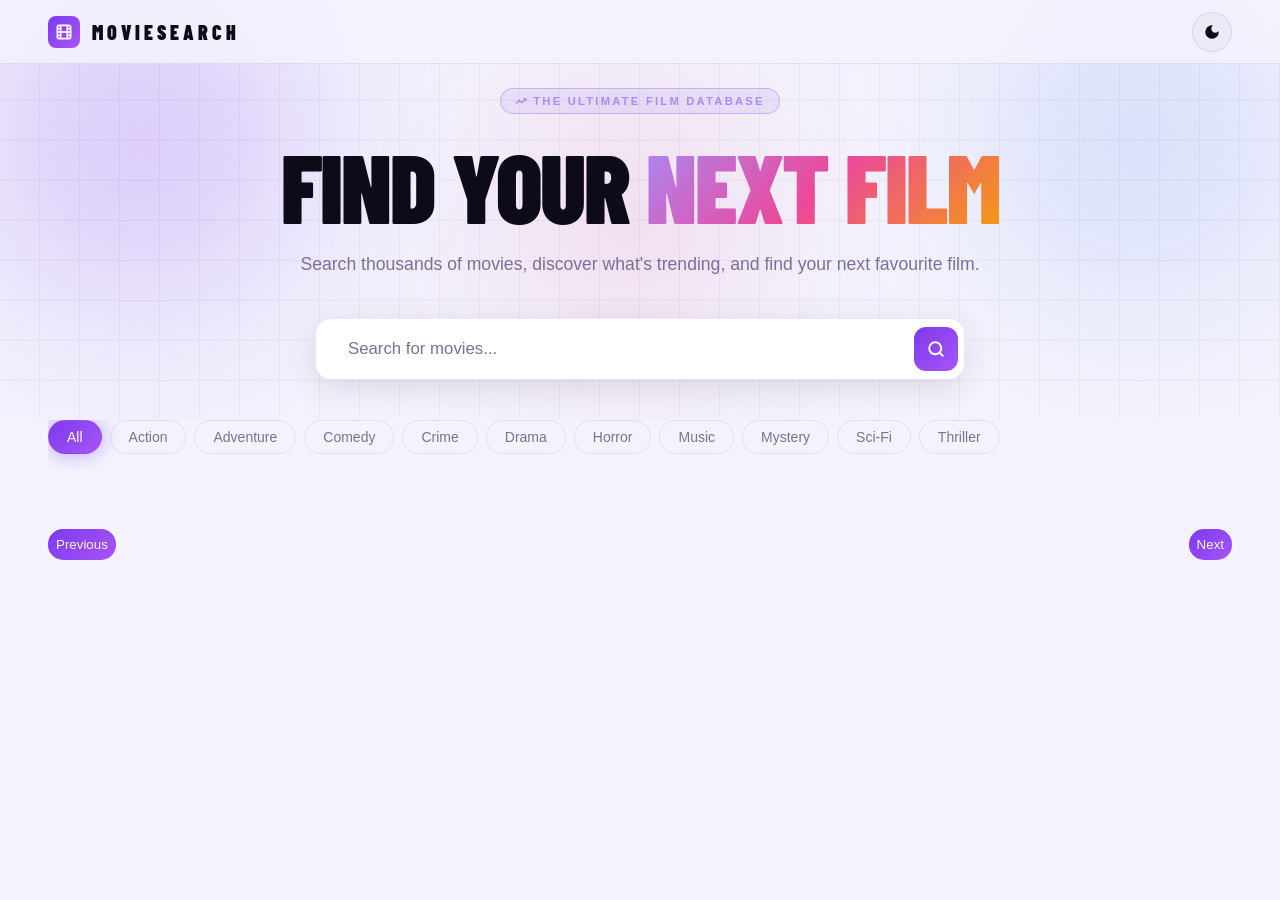
<file: index.html>
<!DOCTYPE html>
<html lang="en">

<head>
    <meta charset="UTF-8">
    <meta name="viewport" content="width=device-width, initial-scale=1.0">
    <title>MovieSearch - Premium Film Discovery</title>
    <meta name="description" content="Search thousands of movies, discover trending films, and explore by genre.">
    <link rel="shortcut icon" href="favicon.png" type="image/x-icon">
    <link rel="preconnect" href="https://fonts.googleapis.com">
    <link rel="preconnect" href="https://fonts.gstatic.com" crossorigin>
    <link href="https://fonts.googleapis.com/css2?family=Barlow+Condensed:wght@700;900&family=DM+Sans:opsz,wght@9..40,400;9..40,500;9..40,600&display=swap" rel="stylesheet">
    <link rel="stylesheet" href="style.css">
</head>

<body>

    <!-- ── Navbar ── -->
    <header class="navigation">
        <div class="navBar">
            <div class="navLogo">
                <svg viewBox="0 0 24 24">
                    <rect x="2" y="2" width="20" height="20" rx="2.5" />
                    <line x1="7" y1="2" x2="7" y2="22" />
                    <line x1="17" y1="2" x2="17" y2="22" />
                    <line x1="2" y1="12" x2="22" y2="12" />
                    <line x1="2" y1="7" x2="7" y2="7" />
                    <line x1="17" y1="7" x2="22" y2="7" />
                    <line x1="2" y1="17" x2="7" y2="17" />
                    <line x1="17" y1="17" x2="22" y2="17" />
                </svg>
            </div>
            <span class="navTitle" id="title">MovieSearch</span>
        </div>
        <div class="navActions">
            <button id="theme-switch" aria-label="Toggle theme">
                <!-- Moon icon (shown in light mode) -->
                <svg xmlns="http://www.w3.org/2000/svg" height="20px" viewBox="0 -960 960 960" width="20px">
                    <path d="M480-120q-150 0-255-105T120-480q0-150 105-255t255-105q14 0 27.5 1t26.5 3q-41 29-65.5 75.5T444-660q0 90 63 153t153 63q55 0 101-24.5t75-65.5q2 13 3 26.5t1 27.5q0 150-105 255T480-120Z" />
                </svg>
                <!-- Sun icon (shown in dark mode) -->
                <svg xmlns="http://www.w3.org/2000/svg" height="20px" viewBox="0 -960 960 960" width="20px">
                    <path d="M480-280q-83 0-141.5-58.5T280-480q0-83 58.5-141.5T480-680q83 0 141.5 58.5T680-480q0 83-58.5 141.5T480-280ZM200-440H40v-80h160v80Zm720 0H760v-80h160v80ZM440-760v-160h80v160h-80Zm0 720v-160h80v160h-80ZM256-650l-101-97 57-59 96 100-52 56Zm492 496-97-101 53-55 101 97-57 59Zm-98-550 97-101 59 57-100 96-56-52ZM154-212l101-97 55 53-97 101-59-57Z" />
                </svg>
            </button>
        </div>
    </header>

    <!-- ── Hero Section ── -->
    <section class="heroSection">
        <!-- Animated glowing background orbs -->
        <div class="orbsContainer">
            <div class="orb orb-1"></div>
            <div class="orb orb-2"></div>
            <div class="orb orb-3"></div>
        </div>
        <!-- Subtle background grid lines -->
        <div class="bgGrid"></div>

        <div class="heroContent">
            <!-- Small pill badge above headline -->
            <div class="heroBadge">
                <svg viewBox="0 0 24 24">
                    <polyline points="22 7 13.5 15.5 8.5 10.5 2 17" />
                    <polyline points="16 7 22 7 22 13" />
                </svg>
                <span>The ultimate film database</span>
            </div>

            <h1>Find Your <span class="gradientText">Next Film</span></h1>
            <p class="heroSubtitle">Search thousands of movies, discover what's trending, and find your next favourite film.</p>

            <!-- Search bar -->
            <form class="searchBar" id="searchForm">
                <input type="text" id="movieSearch" placeholder="Search for movies..." required>
                <button type="submit" class="searchButton" aria-label="Search">
                    <svg viewBox="0 0 24 24" fill="none" stroke-linecap="round" stroke-linejoin="round">
                        <circle cx="11" cy="11" r="8" />
                        <line x1="21" y1="21" x2="16.65" y2="16.65" />
                    </svg>
                </button>
            </form>
        </div>
    </section>

    <!-- ── Genre Filter Row ── -->
    <div class="genreSection">
        <div class="genreRow" id="gr">
            <button class="genrePill active" data-genre="All">All</button>
            <button class="genrePill" data-genre="Action">Action</button>
            <button class="genrePill" data-genre="Adventure">Adventure</button>
            <button class="genrePill" data-genre="Comedy">Comedy</button>
            <button class="genrePill" data-genre="Crime">Crime</button>
            <button class="genrePill" data-genre="Drama">Drama</button>
            <button class="genrePill" data-genre="Horror">Horror</button>
            <button class="genrePill" data-genre="Music">Music</button>
            <button class="genrePill" data-genre="Mystery">Mystery</button>
            <button class="genrePill" data-genre="Sci-Fi">Sci-Fi</button>
            <button class="genrePill" data-genre="Thriller">Thriller</button>
        </div>
    </div>

    <!-- ── Movie Grid ── -->
    <main class="mainPortion">
        <div class="movies-container">
            <!-- Movie cards are injected here by script.js -->
            <!-- Example card (commented out):
            <div class="movie-card">
                <img class="moviePoster" src="poster.jpg" alt="Movie Poster">
                <div class="movie-info">
                    <h3 class="movieNameRelease">The Batman (2022)</h3>
                </div>
            </div> -->
        </div>
        <div class="buttons">
            <button id="previousBtn" class="btn">Previous</button>
            <button id="nextBtn" class="btn">Next</button>
        </div>
    </main>

    <script src="script.js"></script>
</body>

</html>
</file>
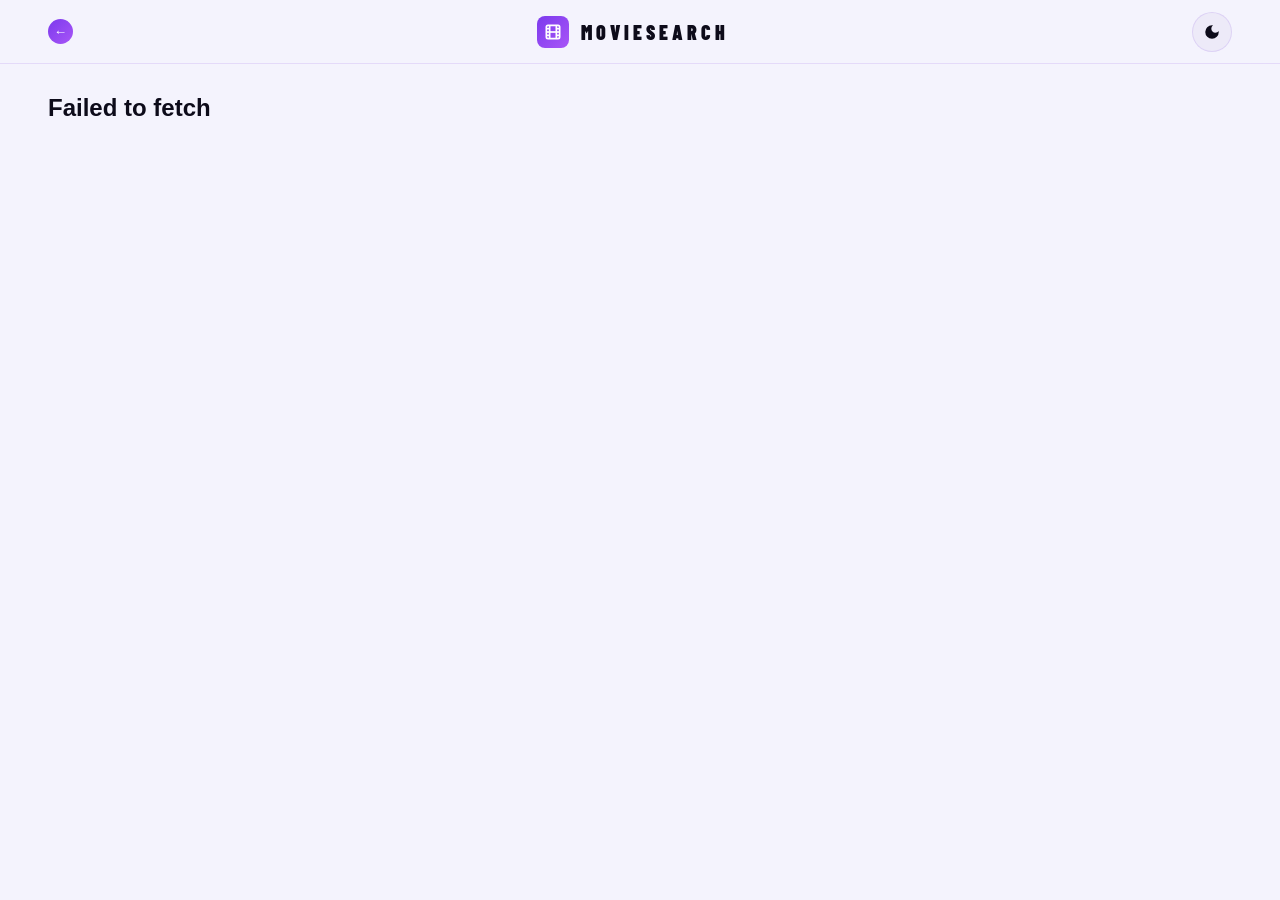
<file: movie.html>
<!DOCTYPE html>
<html lang="en">

<head>
    <meta charset="UTF-8">
    <meta name="viewport" content="width=device-width, initial-scale=1.0">
    <title>MovieSearch</title>
    <meta name="description" content="Search thousands of movies, discover trending films, and explore by genre.">
    <link rel="shortcut icon" href="favicon.png" type="image/x-icon">
    <link rel="preconnect" href="https://fonts.googleapis.com">
    <link rel="preconnect" href="https://fonts.gstatic.com" crossorigin>
    <link
        href="https://fonts.googleapis.com/css2?family=Barlow+Condensed:wght@700;900&family=DM+Sans:opsz,wght@9..40,400;9..40,500;9..40,600&display=swap"
        rel="stylesheet">
    <link rel="stylesheet" href="movie.css">
</head>

<body>
    <header class="navigation">
        <button id="backButton" class="backButton">←</button>
        <div class="navBar">
            <div class="navLogo">
                <svg viewBox="0 0 24 24">
                    <rect x="2" y="2" width="20" height="20" rx="2.5" />
                    <line x1="7" y1="2" x2="7" y2="22" />
                    <line x1="17" y1="2" x2="17" y2="22" />
                    <line x1="2" y1="12" x2="22" y2="12" />
                    <line x1="2" y1="7" x2="7" y2="7" />
                    <line x1="17" y1="7" x2="22" y2="7" />
                    <line x1="2" y1="17" x2="7" y2="17" />
                    <line x1="17" y1="17" x2="22" y2="17" />
                </svg>
            </div>
            <span class="navTitle" id="title">MovieSearch</span>
        </div>
        <button id="theme-switch" aria-label="Toggle theme">
            <!-- Moon icon (shown in light mode) -->
            <svg xmlns="http://www.w3.org/2000/svg" height="20px" viewBox="0 -960 960 960" width="20px">
                <path
                    d="M480-120q-150 0-255-105T120-480q0-150 105-255t255-105q14 0 27.5 1t26.5 3q-41 29-65.5 75.5T444-660q0 90 63 153t153 63q55 0 101-24.5t75-65.5q2 13 3 26.5t1 27.5q0 150-105 255T480-120Z" />
            </svg>
            <!-- Sun icon (shown in dark mode) -->
            <svg xmlns="http://www.w3.org/2000/svg" height="20px" viewBox="0 -960 960 960" width="20px">
                <path
                    d="M480-280q-83 0-141.5-58.5T280-480q0-83 58.5-141.5T480-680q83 0 141.5 58.5T680-480q0 83-58.5 141.5T480-280ZM200-440H40v-80h160v80Zm720 0H760v-80h160v80ZM440-760v-160h80v160h-80Zm0 720v-160h80v160h-80ZM256-650l-101-97 57-59 96 100-52 56Zm492 496-97-101 53-55 101 97-57 59Zm-98-550 97-101 59 57-100 96-56-52ZM154-212l101-97 55 53-97 101-59-57Z" />
            </svg>
        </button>
    </header>
    <div class="loader" id="loader">
        <div class="spinner"></div>
        <p>Loading movie...</p>
    </div>
    <div class="movieDetails">
        <!--                 
        <div class="movieInfo">
            <h1 class="movieTitle">The Batman</h1>
            <iframe src="movietrailer.com" frameborder="0">▶ Watch Trailer</iframe>
            <p class="movieGenre">Genre: Crime, Mystery, Thriller</p>
            <p class="releaseDate">Release on: 2002-10-12</p>
            <p class="movieDesp">In his second year of fighting crime, Batman uncovers corruption in Gotham City that
                connects to his own family while facing a serial killer known as the Riddler.</p>
            <p class="movieRatingVotes">⭐7/10 with 17023 Votes</p>
        </div>
        <div class="moviePoster">
            <img src="poster.jpg" alt="Movie Poster" class="moviePoster">
        </div>
         -->
    </div>

    <script src="movie.js"></script>
</body>

</html>
</file>
<file: style.css>
:root {
    --backgroundColor: #f4f3fd;
    --textColor: #0d0b1a;
    --cardColor: #ffffff;
    --mutedColor: #edeaf8;
    --secondaryTextColor: #7c6f9a;
    --borderColor: rgba(109, 40, 217, 0.12);
    --themeColor: #6d28d9;
    --navColor: rgba(244, 243, 253, 0.82);
    --hoverColor: rgba(109, 40, 217, 0.08);
    --shadowEffect: 0 8px 32px rgba(0, 0, 0, 0.10);
}

.darkmode {
    --backgroundColor: #080812;
    --textColor: #eeeaff;
    --cardColor: #10101e;
    --mutedColor: #1a1830;
    --secondaryTextColor: #8b84aa;
    --borderColor: rgba(139, 92, 246, 0.15);
    --themeColor: #a78bfa;
    --navColor: rgba(8, 8, 18, 0.82);
    --hoverColor: rgba(139, 92, 246, 0.08);
    --shadowEffect: 0 8px 32px rgba(0, 0, 0, 0.50);
}

* {
    box-sizing: border-box;
    margin: 0;
    padding: 0;
}

html {
    font-size: 16px;
    scroll-behavior: smooth;
}

body {
    font-family: Arial, Helvetica, sans-serif;
    background: var(--backgroundColor);
    color: var(--textColor);
    min-height: 100vh;
    transition: background 0.35s ease, color 0.35s ease;
    margin: 0;
    overflow-x: hidden;
}

/* ── Frosted Navbar ── */
.navigation {
    position: fixed;
    top: 0;
    left: 0;
    right: 0;
    z-index: 100;
    height: 64px;
    display: flex;
    align-items: center;
    justify-content: space-between;
    padding: 0 clamp(16px, 5vw, 48px);
    background: var(--navColor);
    border-bottom: 1px solid var(--borderColor);
    backdrop-filter: blur(20px);
    transition: background 0.35s ease, border-color 0.35s ease;
}

.navBar {
    display: flex;
    align-items: center;
    gap: 12px;
}

.navLogo {
    width: 32px;
    height: 32px;
    border-radius: 8px;
    background: linear-gradient(135deg, #7c3aed, #a855f7);
    display: flex;
    align-items: center;
    justify-content: center;
}

.navLogo svg {
    width: 16px;
    height: 16px;
    stroke: #fff;
    fill: none;
    stroke-width: 2.5;
}

.navTitle {
    font-family: "Barlow Condensed", sans-serif;
    font-weight: 900;
    font-size: 1.25rem;
    letter-spacing: 0.2em;
    text-transform: uppercase;
    color: var(--textColor);
}

.navActions {
    display: flex;
    align-items: center;
    gap: 12px;
}

/* Darkmode Toggle Switch */
#theme-switch {
    width: 40px;
    height: 40px;
    border-radius: 50%;
    border: 1px solid var(--borderColor);
    background: var(--mutedColor);
    cursor: pointer;
    display: flex;
    align-items: center;
    justify-content: center;
    transition: border-color 0.25s ease, transform 0.2s ease;
    padding: 0;
    flex-shrink: 0;
}

#theme-switch:hover {
    border-color: var(--themeColor);
    transform: scale(1.05);
}

#theme-switch svg {
    width: 18px;
    height: 18px;
    fill: var(--textColor);
    transition: opacity 0.2s ease;
    display: block;
}

#theme-switch svg:last-child {
    display: none;
}

.darkmode #theme-switch svg:first-child {
    display: none;
}

.darkmode #theme-switch svg:last-child {
    display: block;
}

/* ── Hero Section ── */
.heroSection {
    position: relative;
    display: flex;
    flex-direction: column;
    align-items: center;
    justify-content: center;
    padding: 88px 24px 40px;
    overflow: hidden;
}

/* Animated Glowing Orbs Background */
.orbsContainer {
    position: absolute;
    inset: 0;
    pointer-events: none;
    overflow: hidden;
}

.orb {
    position: absolute;
    border-radius: 50%;
    filter: blur(90px);
}

.orb-1 {
    width: 480px;
    height: 480px;
    top: -100px;
    left: -100px;
    background: radial-gradient(circle, rgba(124, 58, 237, 0.35), transparent 70%);
    animation: floatOrb1 9s ease-in-out infinite;
}

.orb-2 {
    width: 400px;
    height: 400px;
    top: -60px;
    right: -60px;
    background: radial-gradient(circle, rgba(37, 99, 235, 0.25), transparent 70%);
    animation: floatOrb2 11s ease-in-out infinite;
}

.orb-3 {
    width: 360px;
    height: 360px;
    bottom: 20px;
    left: 35%;
    background: radial-gradient(circle, rgba(219, 39, 119, 0.2), transparent 70%);
    animation: floatOrb3 13s ease-in-out infinite;
}

@keyframes floatOrb1 {

    0%,
    100% {
        transform: translate(0, 0);
    }

    50% {
        transform: translate(40px, -25px);
    }
}

@keyframes floatOrb2 {

    0%,
    100% {
        transform: translate(0, 0);
    }

    50% {
        transform: translate(-35px, 30px);
    }
}

@keyframes floatOrb3 {

    0%,
    100% {
        transform: translate(0, 0);
    }

    33% {
        transform: translate(25px, -20px);
    }

    66% {
        transform: translate(-15px, 10px);
    }
}

/* Background Grid Lines Overlay */
.bgGrid {
    position: absolute;
    inset: 0;
    pointer-events: none;
    opacity: 0.04;
    background-image:
        repeating-linear-gradient(0deg, transparent, transparent 39px, currentColor 39px, currentColor 40px),
        repeating-linear-gradient(90deg, transparent, transparent 39px, currentColor 39px, currentColor 40px);
}

.heroContent {
    position: relative;
    z-index: 2;
    text-align: center;
    max-width: 720px;
    width: 100%;
    animation: slideUpFade 0.7s ease-out both;
}

@keyframes slideUpFade {
    from {
        opacity: 0;
        transform: translateY(24px);
    }

    to {
        opacity: 1;
        transform: translateY(0);
    }
}

/* Little Hero Pill Badge */
.heroBadge {
    display: inline-flex;
    align-items: center;
    gap: 6px;
    padding: 6px 14px;
    border-radius: 999px;
    border: 1px solid rgba(139, 92, 246, 0.35);
    background: rgba(139, 92, 246, 0.1);
    margin-bottom: 24px;
}

.heroBadge svg {
    width: 12px;
    height: 12px;
    stroke: #a78bfa;
    fill: none;
    stroke-width: 2.5;
}

.heroBadge span {
    font-size: 0.7rem;
    color: #a78bfa;
    letter-spacing: 0.2em;
    text-transform: uppercase;
    font-weight: 600;
}

h1 {
    font-family: "Barlow Condensed", sans-serif;
    font-weight: 900;
    text-transform: uppercase;
    line-height: 1;
    letter-spacing: -0.02em;
    font-size: clamp(3rem, 10vw, 6rem);
    margin-bottom: 16px;
    color: var(--textColor);
}

/* Gradient fill headline text */
.gradientText {
    background: linear-gradient(135deg, #a78bfa 0%, #ec4899 50%, #f59e0b 100%);
    background-clip: text;
    color: transparent;
}

.heroSubtitle {
    font-size: 1.1rem;
    color: var(--secondaryTextColor);
    margin-bottom: 40px;
    line-height: 1.6;
}

/* ── Premium Search Bar Design ── */
.searchBar {
    width: 100%;
    max-width: 650px;
    margin: 0 auto;
    position: relative;
    display: flex;
    align-items: center;
    background: var(--cardColor);
    border: 1px solid var(--borderColor);
    border-radius: 16px;
    padding: 6px 6px 6px 16px;
    box-shadow: var(--shadowEffect);
    transition: border-color 0.25s ease, box-shadow 0.25s ease;
}

.searchBar:hover,
.searchBar:focus-within {
    border-color: #8b5cf6;
    box-shadow: 0 0 0 3px rgba(139, 92, 246, 0.18), 0 24px 64px rgba(139, 92, 246, 0.18);
}

/* Inner input field */
#movieSearch {
    width: 100%;
    padding: 14px 16px;
    background: transparent;
    border: none;
    outline: none;
    color: var(--textColor);
    caret-color: var(--textColor);
    font-size: 1.05rem;
    font-family: Arial, Helvetica, sans-serif;
}

#movieSearch::placeholder {
    color: var(--secondaryTextColor);
}

/* Search button on the right */
.searchButton {
    flex-shrink: 0;
    width: 44px;
    height: 44px;
    border-radius: 12px;
    border: none;
    background: linear-gradient(135deg, #7c3aed, #a855f7);
    cursor: pointer;
    display: flex;
    align-items: center;
    justify-content: center;
    transition: opacity 0.25s ease, transform 0.2s ease;
    padding: 0;
}

.searchButton:hover {
    opacity: 0.9;
    transform: scale(1.04);
}

.searchButton svg {
    width: 18px;
    height: 18px;
    stroke: #fff;
    stroke-width: 2.5;
    fill: none;
}

/* ── Genre Filters Row ── */
.genreSection {
    max-width: 1280px;
    margin: 0 auto;
    padding: 0 clamp(16px, 5vw, 48px);
}

.genreRow {
    display: flex;
    gap: 8px;
    overflow-x: auto;
    padding-bottom: 16px;
    margin-bottom: 28px;
    animation: slideUpFade 0.5s 0.3s ease-out both;
}

.genrePill {
    flex-shrink: 0;
    padding: 8px 18px;
    border-radius: 999px;
    font-size: 0.875rem;
    font-weight: 500;
    border: 1px solid var(--borderColor);
    background: transparent;
    color: var(--secondaryTextColor);
    cursor: pointer;
    transition: all 0.2s ease;
    font-family: Arial, Helvetica, sans-serif;
}

.genrePill:hover {
    background: var(--hoverColor);
    color: var(--textColor);
    border-color: rgba(139, 92, 246, 0.35);
}

.genrePill.active {
    background: linear-gradient(135deg, #7c3aed, #a855f7);
    color: #fff;
    border-color: transparent;
    box-shadow: 0 0 20px rgba(124, 58, 237, 0.45);
}

/* ── Main Section & Layout Grid ── */
.mainPortion {
    max-width: 1280px;
    margin: 0 auto;
    padding: 16px clamp(16px, 5vw, 48px) 96px;
    display: block;
}

/* Responsive movie grid */
.movies-container {
    display: grid;
    grid-template-columns: repeat(2, 1fr);
    gap: 20px;
    width: 100%;
}

@media(min-width: 768px) {
    .movies-container {
        grid-template-columns: repeat(3, 1fr);
    }
}

@media(min-width: 1024px) {
    .movies-container {
        grid-template-columns: repeat(4, 1fr);
    }
}

@media(min-width: 1280px) {
    .movies-container {
        grid-template-columns: repeat(5, 1fr);
    }
}

/* Movie Cards */
.movie-card {
    cursor: pointer;
    animation: slideUpFade 0.4s ease-out both;
    border-radius: 16px;
    overflow: hidden;
    background: var(--cardColor);
    box-shadow: var(--shadowEffect);
    transition: transform 0.3s ease, box-shadow 0.3s ease;
    display: flex;
    flex-direction: column;
}

.movie-card:hover {
    transform: translateY(-6px);
    box-shadow: var(--shadowEffect), 0 20px 48px rgba(0, 0, 0, 0.15);
}

.moviePoster {
    width: 100%;
    aspect-ratio: 2/3;
    object-fit: cover;
    display: block;
    transition: transform 0.3s ease;
}

.movie-card:hover .moviePoster {
    transform: scale(1.03);
}

.movie-info {
    padding: 16px;
    display: flex;
    flex-direction: column;
    gap: 8px;
    flex-grow: 1;
    justify-content: space-between;
}

.movieNameRelease {
    font-size: 0.95rem;
    font-weight: 600;
    color: var(--textColor);
    line-height: 1.4;
    transition: color 0.2s ease;
    font-family: Arial, Helvetica, sans-serif;

    /* Truncate long movie titles nicely to one line */
    white-space: nowrap;
    overflow: hidden;
    text-overflow: ellipsis;
}

.movie-card:hover .movieNameRelease {
    color: var(--themeColor);
}

.movieRateFav {
    display: flex;
    justify-content: space-between;
}

.movieRating {
    font-size: 0.8rem;
    font-weight: 500;
    color: var(--secondaryTextColor);
    align-self: flex-start;
    display: flex;
    align-items: center;
    gap: 4px;
}

/* ══════════════════════════════════════════
   RESPONSIVE BREAKPOINTS — style.css
   • ≤1024px  Laptop / Small Desktop
   • ≤768px   Tablet
   • ≤480px   Mobile
   • ≤360px   Very Small Mobile
══════════════════════════════════════════ */

/* ── Laptop / Small Desktop (≤1024px) ── */
@media (max-width: 1024px) {
    h1 {
        font-size: clamp(2.4rem, 8vw, 5rem);
    }

    .heroSection {
        padding: 80px 20px 24px;
        min-height: auto;
    }

    .heroSubtitle {
        font-size: 1rem;
        margin-bottom: 32px;
    }

    .searchBar {
        max-width: 560px;
    }

    .genreSection {
        padding: 0 20px;
    }

    .mainPortion {
        padding: 12px 20px 80px;
    }
}

/* ── Tablet (≤768px) ── */
@media (max-width: 768px) {

    /* Navbar */
    .navigation {
        padding: 0 20px;
    }

    .navTitle {
        font-size: 1.1rem;
        letter-spacing: 0.14em;
    }

    /* Hero */
    .heroSection {
        padding: 72px 16px 20px;
        min-height: auto;
    }

    h1 {
        font-size: clamp(2rem, 10vw, 3.5rem);
        margin-bottom: 12px;
    }

    .heroSubtitle {
        font-size: 0.95rem;
        margin-bottom: 28px;
    }

    .heroBadge {
        margin-bottom: 18px;
    }

    .searchBar {
        max-width: 100%;
        border-radius: 14px;
        padding: 5px 5px 5px 14px;
    }

    #movieSearch {
        padding: 12px 10px;
        font-size: 0.97rem;
    }

    .searchButton {
        width: 40px;
        height: 40px;
        border-radius: 10px;
    }

    /* Genre Row */
    .genreSection {
        padding: 0 16px;
    }

    .genreRow {
        gap: 6px;
        margin-bottom: 20px;
        padding-bottom: 12px;
    }

    .genrePill {
        padding: 7px 14px;
        font-size: 0.82rem;
    }

    /* Movie Grid: 2 columns on tablet */
    .movies-container {
        grid-template-columns: repeat(2, 1fr);
        gap: 14px;
    }

    .mainPortion {
        padding: 10px 16px 60px;
    }

    .movie-info {
        padding: 12px;
        gap: 6px;
    }

    .movieNameRelease {
        font-size: 0.88rem;
    }

    .movieRating {
        font-size: 0.75rem;
    }

    /* Orbs: scale down so they don't overflow visually */
    .orb-1 {
        width: 300px;
        height: 300px;
    }

    .orb-2 {
        width: 250px;
        height: 250px;
    }

    .orb-3 {
        width: 220px;
        height: 220px;
    }
}

/* ── Mobile (≤480px) ── */
@media (max-width: 480px) {

    /* Navbar */
    .navigation {
        height: 56px;
        padding: 0 14px;
    }

    .navLogo {
        width: 28px;
        height: 28px;
        border-radius: 6px;
    }

    .navTitle {
        font-size: 1rem;
        letter-spacing: 0.1em;
    }

    #theme-switch {
        width: 34px;
        height: 34px;
    }

    #theme-switch svg {
        width: 16px;
        height: 16px;
    }

    /* Hero */
    .heroSection {
        padding: 62px 14px 18px;
        min-height: auto;
    }

    h1 {
        font-size: clamp(1.75rem, 11vw, 3rem);
        letter-spacing: -0.01em;
    }

    .heroSubtitle {
        font-size: 0.88rem;
        margin-bottom: 22px;
    }

    .heroBadge {
        padding: 5px 11px;
        margin-bottom: 14px;
    }

    .heroBadge span {
        font-size: 0.62rem;
    }

    /* Search bar */
    .searchBar {
        border-radius: 12px;
        padding: 4px 4px 4px 12px;
    }

    #movieSearch {
        padding: 11px 8px;
        font-size: 0.9rem;
    }

    .searchButton {
        width: 38px;
        height: 38px;
        border-radius: 9px;
    }

    .searchButton svg {
        width: 16px;
        height: 16px;
    }

    /* Genre Row */
    .genreSection {
        padding: 0 14px;
    }

    .genreRow {
        gap: 5px;
        margin-bottom: 16px;
    }

    .genrePill {
        padding: 6px 12px;
        font-size: 0.78rem;
    }

    /* Movie Grid: still 2 columns on mobile */
    .movies-container {
        grid-template-columns: repeat(2, 1fr);
        gap: 10px;
    }

    .mainPortion {
        padding: 8px 14px 48px;
    }

    .movie-info {
        padding: 10px;
        gap: 4px;
    }

    .movieNameRelease {
        font-size: 0.82rem;
    }

    .movieRating {
        font-size: 0.7rem;
    }

    /* Orbs: hide or shrink on mobile to save render cost */
    .orb-1 {
        width: 200px;
        height: 200px;
    }

    .orb-2 {
        width: 180px;
        height: 180px;
    }

    .orb-3 {
        width: 160px;
        height: 160px;
    }
}

/* ── Very Small Mobile (≤360px) ── */
@media (max-width: 360px) {
    .navigation {
        padding: 0 10px;
    }

    .navTitle {
        font-size: 0.9rem;
        letter-spacing: 0.08em;
    }

    h1 {
        font-size: 1.6rem;
    }

    .heroSubtitle {
        font-size: 0.82rem;
    }

    /* Single column on very small screens */
    .movies-container {
        grid-template-columns: repeat(1, 1fr);
        gap: 10px;
    }

    .genrePill {
        padding: 5px 10px;
        font-size: 0.75rem;
    }

    .mainPortion {
        padding: 6px 10px 40px;
    }
}

.buttons {
    margin-top: 15px;
    display: flex;
    justify-content: space-between;
}

.btn {
    background: linear-gradient(135deg, #7c3aed, #a855f7);
    color: var(--backgroundColor);
    padding: 8px;
    border-radius: 15px;
    border: none;
    cursor: pointer;
}

/* ── No Results State ── */
.no-results {
    grid-column: 1 / -1;
    display: flex;
    flex-direction: column;
    align-items: center;
    justify-content: center;
    text-align: center;
    padding: clamp(48px, 8vw, 72px) 24px;
    margin: 24px auto;
    width: 100%;
    max-width: 560px;
    background: var(--cardColor);
    border: 1px solid var(--borderColor);
    border-radius: 24px;
    box-shadow: var(--shadowEffect);
    backdrop-filter: blur(12px);
    -webkit-backdrop-filter: blur(12px);
    animation: fadeInScale 0.35s cubic-bezier(0.16, 1, 0.3, 1) both;
}

@keyframes fadeInScale {
    from {
        opacity: 0;
        transform: translateY(16px) scale(0.96);
    }
    to {
        opacity: 1;
        transform: translateY(0) scale(1);
    }
}

.no-results-icon-wrap {
    width: 96px;
    height: 96px;
    border-radius: 50%;
    background: linear-gradient(135deg, rgba(109, 40, 217, 0.15), rgba(167, 139, 250, 0.08));
    border: 1.5px solid var(--borderColor);
    display: flex;
    align-items: center;
    justify-content: center;
    margin-bottom: 24px;
    box-shadow: 0 10px 28px rgba(109, 40, 217, 0.16);
    transition: transform 0.3s ease;
}

.no-results:hover .no-results-icon-wrap {
    transform: scale(1.08) rotate(-4deg);
}

.no-results-icon {
    font-size: 3.5rem;
    line-height: 1;
    display: block;
    user-select: none;
}

.no-results-title {
    font-size: clamp(1.5rem, 3vw, 1.85rem);
    font-weight: 700;
    color: var(--textColor);
    margin-bottom: 12px;
    letter-spacing: -0.02em;
}

.no-results-sub {
    font-size: 1.05rem;
    color: var(--textColor);
    line-height: 1.6;
    margin-bottom: 8px;
    max-width: 480px;
    opacity: 0.92;
}

.no-results-query {
    display: inline-block;
    color: var(--themeColor);
    font-weight: 700;
    background: rgba(109, 40, 217, 0.1);
    padding: 2px 10px;
    border-radius: 8px;
    border: 1px solid var(--borderColor);
    word-break: break-word;
}

.no-results-hint {
    font-size: 0.92rem;
    color: var(--secondaryTextColor);
    line-height: 1.5;
    margin-bottom: 26px;
    max-width: 420px;
}

.no-results-btn {
    display: inline-flex;
    align-items: center;
    gap: 8px;
    background: linear-gradient(135deg, #7c3aed, #a855f7);
    color: #ffffff;
    font-size: 0.95rem;
    font-weight: 600;
    padding: 12px 24px;
    border-radius: 9999px;
    border: none;
    cursor: pointer;
    box-shadow: 0 4px 18px rgba(124, 58, 237, 0.35);
    transition: transform 0.2s ease, box-shadow 0.2s ease, filter 0.2s ease;
}

.no-results-btn:hover {
    transform: translateY(-2px);
    box-shadow: 0 6px 24px rgba(124, 58, 237, 0.45);
    filter: brightness(1.08);
}

.no-results-btn:active {
    transform: translateY(0);
}
</file>
<file: movie.css>
:root {
    --backgroundColor: #f4f3fd;
    --textColor: #0d0b1a;
    --cardColor: #ffffff;
    --mutedColor: #edeaf8;
    --secondaryTextColor: #7c6f9a;
    --borderColor: rgba(109, 40, 217, 0.12);
    --themeColor: #6d28d9;
    --navColor: rgba(244, 243, 253, 0.82);
    --hoverColor: rgba(109, 40, 217, 0.08);
    --shadowEffect: 0 8px 32px rgba(0, 0, 0, 0.10);
}

.darkmode {
    --backgroundColor: #080812;
    --textColor: #eeeaff;
    --cardColor: #10101e;
    --mutedColor: #1a1830;
    --secondaryTextColor: #8b84aa;
    --borderColor: rgba(139, 92, 246, 0.15);
    --themeColor: #a78bfa;
    --navColor: rgba(8, 8, 18, 0.82);
    --hoverColor: rgba(139, 92, 246, 0.08);
    --shadowEffect: 0 8px 32px rgba(0, 0, 0, 0.50);
}

/* ── Reset & General Base Styles ── */
* {
    box-sizing: border-box;
    margin: 0;
    padding: 0;
}

body {
    font-family: Arial, Helvetica, sans-serif;
    background-color: var(--backgroundColor);
    color: var(--textColor);
    margin: 84px auto 20px;
    max-width: 1280px;
    padding: 0 clamp(16px, 5vw, 48px);
    transition: background 0.35s ease, color 0.35s ease;
}

.loader {
    min-height: 70vh;
    display: flex;
    flex-direction: column;
    justify-content: center;
    align-items: center;
    gap: 20px;
}

.spinner {
    width: 60px;
    height: 60px;
    border: 6px solid var(--mutedColor);
    border-top: 6px solid var(--themeColor);
    border-radius: 50%;
    animation: spin 0.8s linear infinite;
}

.loader p {
    font-size: 1.1rem;
    color: var(--secondaryTextColor);
    letter-spacing: 1px;
}

@keyframes spin {
    from {
        transform: rotate(0deg);
    }

    to {
        transform: rotate(360deg);
    }
}

/* ── Frosted Navbar (Matches Main Page) ── */
.navigation {
    position: fixed;
    top: 0;
    left: 0;
    right: 0;
    z-index: 100;
    height: 64px;
    display: flex;
    align-items: center;
    justify-content: space-between;
    padding: 0 clamp(16px, 5vw, 48px);
    background: var(--navColor);
    border-bottom: 1px solid var(--borderColor);
    backdrop-filter: blur(20px);
    transition: background 0.35s ease, border-color 0.35s ease;
}
.backButton{
    color: white;
    background: linear-gradient(135deg, #7c3aed, #a855f7);
    border-radius: 15px;
    border: none;
    width: 25px;
    height: 25px;
    border-color: rebeccapurple;
    font-weight: bold;
    cursor: pointer;
}
.navBar {
    display: flex;
    align-items: center;
    gap: 12px;
}

.navLogo {
    width: 32px;
    height: 32px;
    border-radius: 8px;
    background: linear-gradient(135deg, #7c3aed, #a855f7);
    display: flex;
    align-items: center;
    justify-content: center;
}

.navLogo svg {
    width: 16px;
    height: 16px;
    stroke: #fff;
    fill: none;
    stroke-width: 2.5;
}

.navTitle,
#title {
    font-family: "Barlow Condensed", sans-serif;
    font-weight: 900;
    font-size: 1.25rem;
    letter-spacing: 0.2em;
    text-transform: uppercase;
    color: var(--textColor);
}

/* Darkmode Toggle Switch */
#theme-switch {
    width: 40px;
    height: 40px;
    border-radius: 50%;
    border: 1px solid var(--borderColor);
    background: var(--mutedColor);
    cursor: pointer;
    display: flex;
    align-items: center;
    justify-content: center;
    transition: border-color 0.25s ease, transform 0.2s ease;
    padding: 0;
    flex-shrink: 0;
}

#theme-switch:hover {
    border-color: var(--themeColor);
    transform: scale(1.05);
}

#theme-switch svg {
    width: 18px;
    height: 18px;
    fill: var(--textColor);
    transition: opacity 0.2s ease;
    display: block;
}

#theme-switch svg:last-child {
    display: none;
}

.darkmode #theme-switch svg:first-child {
    display: none;
}

.darkmode #theme-switch svg:last-child {
    display: block;
}

/* ── Movie Detail Section ── */
.movieDetails {
    margin-top: 40px;
    padding: 10px 0;
    display: flex;
    flex-wrap: wrap-reverse;
    gap: 40px;
    justify-content: space-between;
}

.movieInfo {
    flex: 1;
    min-width: 300px;
    display: flex;
    flex-direction: column;
    gap: 16px;
}

.moviePoster {
    flex-shrink: 0;
    height: 70vh;
    max-height: 1000px;
    max-width: 100%;
    border-radius: 16px;
    box-shadow: var(--shadowEffect);
    transition: transform 0.3s ease, box-shadow 0.3s ease;
}

.moviePoster:hover {
    box-shadow: 0px 0px 15px 3px rgba(0, 0, 0, 0.1);
    transform: scale(1.01);
}

.darkmode .moviePoster:hover {
    box-shadow: 0px 0px 20px 4px rgba(139, 92, 246, 0.6);
}

.movieTitle {
    font-size: 3rem;
    font-family: "Barlow Condensed", sans-serif;
    font-weight: 900;
    text-transform: uppercase;
    color: var(--textColor);
    line-height: 1.1;
}

.movieGenre {
    font-size: 1.1rem;
    color: var(--secondaryTextColor);
}

.releaseDate {
    font-size: 1.1rem;
    color: var(--secondaryTextColor);
}

.movieDesp {
    font-size: 1.05rem;
    line-height: 1.6;
    color: var(--textColor);
    text-align: justify;
}

.movieRatingVotes {
    font-size: 1.25rem;
    font-weight: 600;
    color: var(--themeColor);
}

/* Trailer Video & Links */
iframe {
    border-radius: 16px;
    border: 1px solid var(--borderColor);
    max-width: 100%;
    box-shadow: var(--shadowEffect);
    margin-top: 8px;
}

a {
    text-decoration: none;
    color: var(--themeColor);
    font-size: 1.1rem;
    font-weight: 600;
    cursor: pointer;
    transition: color 0.2s ease;
    align-self: flex-start;
}

a:hover {
    color: var(--textColor);
    text-decoration: underline;
}

/* ══════════════════════════════════════════
   RESPONSIVE BREAKPOINTS — movie.css
   • ≤1024px  Laptop / Small Desktop
   • ≤768px   Tablet
   • ≤480px   Mobile
   • ≤360px   Very Small Mobile
══════════════════════════════════════════ */

/* ── Laptop / Small Desktop (≤1024px) ── */
@media (max-width: 1024px) {
    body {
        margin-top: 72px;
    }

    .movieTitle {
        font-size: 2.4rem;
    }

    .movieDetails {
        gap: 28px;
    }

    .moviePoster {
        height: 60vh;
        max-height: 560px;
    }
}

/* ── Tablet (≤768px) ── */
@media (max-width: 768px) {
    body {
        margin-top: 64px;
        padding: 0 20px;
    }

    /* Stack details: info on top, poster below */
    .movieDetails {
        flex-direction: column;
        flex-wrap: nowrap;
        gap: 24px;
        margin-top: 24px;
    }

    .movieInfo {
        min-width: unset;
        width: 100%;
        gap: 12px;
    }

    .moviePoster {
        width: 100%;
        height: auto;
        max-height: none;
        border-radius: 12px;
    }

    .movieTitle {
        font-size: 2rem;
    }

    .movieGenre,
    .releaseDate {
        font-size: 1rem;
    }

    .movieDesp {
        font-size: 0.97rem;
    }

    .movieRatingVotes {
        font-size: 1.1rem;
    }

    /* Trailer iframe: full width */
    iframe {
        width: 100%;
        height: 280px;
    }

    a {
        font-size: 1rem;
    }

    /* Navbar: tighten title on tablet */
    .navTitle,
    #title {
        font-size: 1.1rem;
        letter-spacing: 0.14em;
    }
}

/* ── Mobile (≤480px) ── */
@media (max-width: 480px) {
    body {
        margin-top: 60px;
        padding: 0 14px;
    }

    .navigation {
        height: 56px;
        padding: 0 14px;
    }

    .navLogo {
        width: 28px;
        height: 28px;
        border-radius: 6px;
    }

    .navTitle,
    #title {
        font-size: 1rem;
        letter-spacing: 0.1em;
    }

    #theme-switch {
        width: 36px;
        height: 36px;
    }

    #theme-switch svg {
        width: 16px;
        height: 16px;
    }

    .movieDetails {
        gap: 18px;
        margin-top: 16px;
    }

    .movieTitle {
        font-size: 1.65rem;
        line-height: 1.15;
    }

    .movieGenre,
    .releaseDate {
        font-size: 0.92rem;
    }

    .movieDesp {
        font-size: 0.92rem;
        line-height: 1.55;
    }

    .movieRatingVotes {
        font-size: 1rem;
    }

    /* Make trailer iframe taller on narrow screens for better visibility */
    iframe {
        width: 100%;
        height: 220px;
    }

    a {
        font-size: 0.95rem;
    }
}

/* ── Very Small Mobile (≤360px) ── */
@media (max-width: 360px) {
    body {
        padding: 0 10px;
    }

    .movieTitle {
        font-size: 1.4rem;
    }

    iframe {
        height: 180px;
    }
}
</file>
